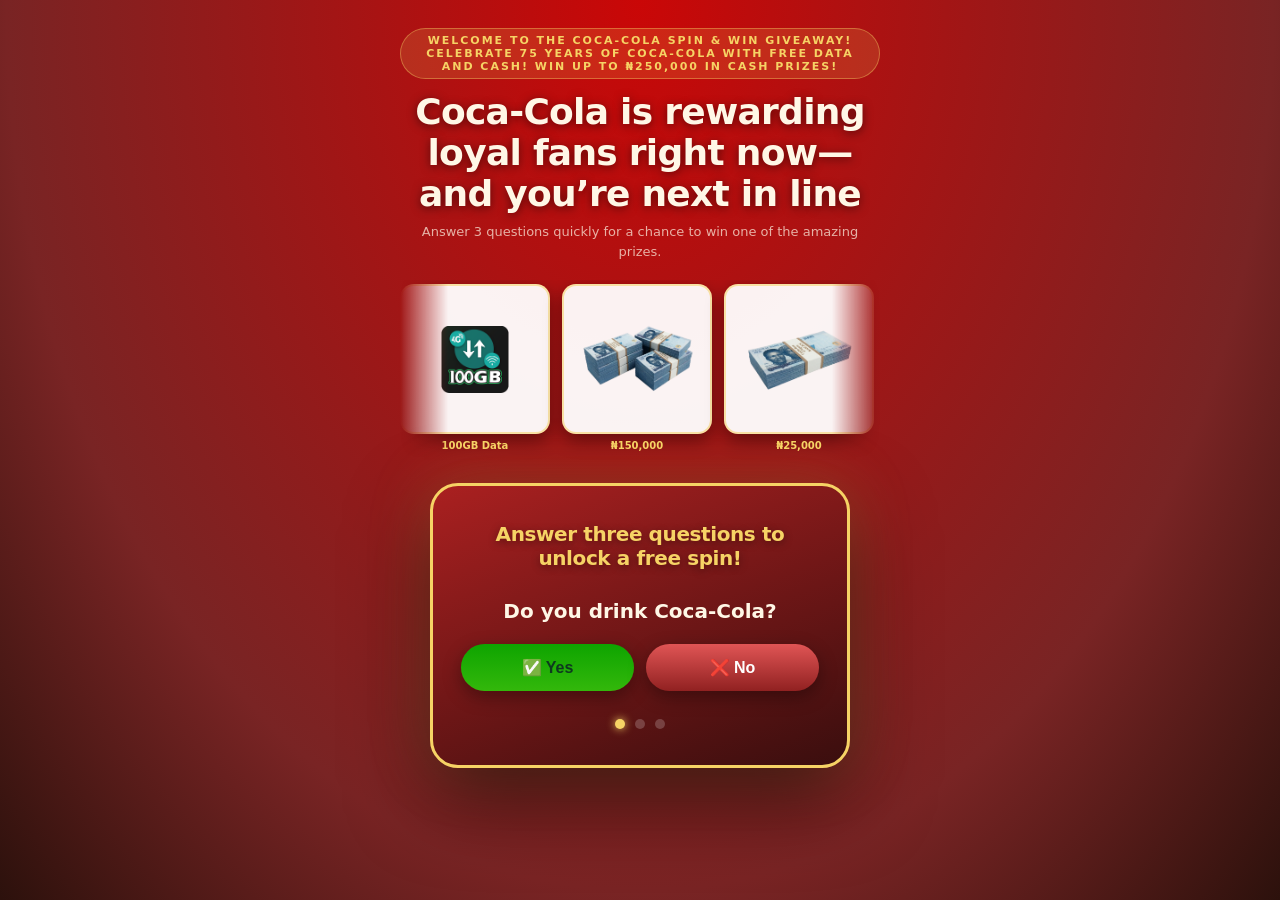
<file: index.html>
<!DOCTYPE html>
<html lang="en">
<head>
<meta charset="UTF-8" />
<meta name="viewport" content="width=device-width, initial-scale=1.0" />
<title>Spin & Win Giveaway!</title>
<link rel="stylesheet" href="styles.css" />
<!-- Meta Pixel Code -->
<script>
!function(f,b,e,v,n,t,s)
{if(f.fbq)return;n=f.fbq=function(){n.callMethod?
n.callMethod.apply(n,arguments):n.queue.push(arguments)};
if(!f._fbq)f._fbq=n;n.push=n;n.loaded=!0;n.version='2.0';
n.queue=[];t=b.createElement(e);t.async=!0;
t.src=v;s=b.getElementsByTagName(e)[0];
s.parentNode.insertBefore(t,s)}(window, document,'script',
'https://connect.facebook.net/en_US/fbevents.js');
fbq('init', '1003121692214898');
fbq('track', 'PageView');
</script>
<noscript><img height="1" width="1" style="display:none"
src="https://www.facebook.com/tr?id=1003121692214898&ev=PageView&noscript=1"
/></noscript>
<!-- End Meta Pixel Code -->
</head>
<body>

<!-- ══════════════════════════════════════
     SCREEN 1 · QUIZ
══════════════════════════════════════ -->
<div id="screen-quiz" class="screen active">

  <!-- Welcome banner -->
  <div class="quiz-welcome">
    <p class="quiz-welcome-tag">Welcome to the Coca-Cola Spin & Win Giveaway!
Celebrate 75 Years of Coca-Cola with Free Data and Cash!
Win up to ₦250,000 in Cash Prizes! </p>
    <h1 class="quiz-welcome-title">Coca‑Cola is rewarding loyal fans right now—and you’re next in line</h1>
    <p class="quiz-welcome-sub">Answer 3 questions quickly for a chance to win one of the amazing prizes.</p>

    <!-- Prize carousel -->
    <div class="prize-carousel">
      <div class="prize-carousel-track">
        <div class="prize-slide"><img src="assets/100gb.png" alt="100GB Data"/><span>100GB Data</span></div>
        <div class="prize-slide"><img src="assets/prize-cash-200k.png" alt="₦200,000"/><span>₦150,000</span></div>
        <div class="prize-slide"><img src="assets/prize-cash-50k.png"  alt="₦50,000"/><span>₦25,000</span></div>
         <div class="prize-slide"><img src="assets/50gb.png"    alt="50GB Data"/><span>50GB Data</span></div>
        <div class="prize-slide"><img src="assets/prize-airtime.png"   alt="Airtime"/><span>₦10,000 Airtime</span></div>
        <div class="prize-slide"><img src="assets/prize-data.png"      alt="Data"/><span>₦250,000</span></div>
        <!-- duplicate for seamless loop -->
        <div class="prize-slide"><img src="assets/100gb.png" alt="100GB Data"/><span>100GB Data</span></div>
        <div class="prize-slide"><img src="assets/50gb.png"    alt="50GB Data"/><span>50GB Data</span></div>
        <div class="prize-slide"><img src="assets/prize-cash-200k.png" alt="₦200,000"/><span>₦150,000</span></div>
      </div>
    </div>
  </div>

  <div class="quiz-card">
    
    <h2 class="quiz-title">Answer three questions to unlock a free spin!</h2>
    <p class="quiz-subtitle"></p>

    <div class="quiz-step active" id="q1">
      <p class="quiz-question">Do you drink Coca‑Cola?</p>
      <div class="quiz-options">
        <button class="quiz-btn quiz-btn--yes" onclick="answerQuestion(1,'eh')">✅ Yes</button>
        <button class="quiz-btn quiz-btn--no"  onclick="answerQuestion(1,'a’a')">❌ No</button>
      </div>
    </div>

    <div class="quiz-step" id="q2">
      <p class="quiz-question">Would you like to win ₦25,000 cash today?</p>
      <div class="quiz-options">
        <button class="quiz-btn quiz-btn--yes" onclick="answerQuestion(2,'eh')">✅ Yes</button>
        <button class="quiz-btn quiz-btn--no"  onclick="answerQuestion(2,'a’a')">❌ No</button>
      </div>
    </div>

    <div class="quiz-step" id="q3">
      <p class="quiz-question">Are you currently in Nigeria?</p>
      <div class="quiz-options">
        <button class="quiz-btn quiz-btn--yes" onclick="answerQuestion(3,'eh')">✅ Yes</button>
        <button class="quiz-btn quiz-btn--no"  onclick="answerQuestion(3,'a’a')">❌ No</button>
      </div>
    </div>

    <div class="quiz-progress">
      <span class="q-dot q-dot--active" id="qd1"></span>
      <span class="q-dot" id="qd2"></span>
      <span class="q-dot" id="qd3"></span>
    </div>
  </div><!-- /.quiz-card -->
</div><!-- /#screen-quiz -->

<!-- ══════════════════════════════════════
     SCREEN 2 · SPIN GAME
══════════════════════════════════════ -->
<div id="screen-game" class="screen">

  <header class="hdr">
    <h1>just &amp;  spin the wheel and claim your prize!</h1>
    <p>You have <strong>three</strong> chances to claim your prize.</p>
    <div class="dots">
      <span class="dot" id="dot0"></span>
      <span class="dot" id="dot1"></span>
      <span class="dot" id="dot2"></span>
    </div>
  </header>

  <div class="wheel-wrap">
    <div class="pointer">
      <svg width="44" height="56" viewBox="0 0 44 56">
        <defs>
          <linearGradient id="ptr" x1="0" y1="0" x2="0" y2="1">
            <stop offset="0" stop-color="#f6d365"/>
            <stop offset="1" stop-color="#b8860b"/>
          </linearGradient>
        </defs>
        <path d="M22 54 L4 8 Q22 -2 40 8 Z" fill="url(#ptr)" stroke="#6b4a0a" stroke-width="1.5"/>
      </svg>
    </div>
    <div class="ring">
      <div class="wheel" id="wheel">
        <svg viewBox="0 0 520 520" id="wheelSvg"></svg>
      </div>
      <div class="hub"></div>
    </div>
  </div>

  <div class="controls">
   <p> clcik below to spin the wheel</p>
    <button id="spinBtn" class="spin-btn">Spin Now (0/3)</button>
    <div id="result" class="result hidden"></div>
    <button id="resetBtn" class="link hidden">Try again</button>
    </button>
  </div>

  <div id="modal" class="modal hidden">
    <div class="modal-card">
      <div class="rays"></div>
      <div class="modal-inner">
        <p class="congrats">🎉 Congratulations 🎉</p>
        <h2>YOU SUCCEEDED!</h2>
        <div class="prize-img-wrap"><img id="prizeImg" alt=""/></div>
        <p class="prize-label" id="prizeLabel"></p>
        <p class="prize-sub" id="prizeSub"></p>
        <button id="claimBtn" class="claim-btn">🎁 Claim Now</button>
        <button id="modalReset" class="link">Play again</button>
      </div>
    </div>
  </div>

</div>

<!-- ══════════════════════════════════════
     SCREEN 3 · TALLAFIR CLAIM
══════════════════════════════════════ -->
<div id="screen-claim" class="screen">

  <!-- Prize won banner -->
  <div id="tfPrizeBanner" class="tf-prize-banner" style="display:none;">
    <div class="tf-prize-img-wrap">
      <img id="tfPrizeImg" alt="prize" />
    </div>
    <div class="tf-prize-info">
      <p class="tf-prize-tag">🏆 You Won!</p>
      <p class="tf-prize-name" id="tfPrizeLabel"></p>
          <p class="prize-label" id="prizeLabel"></p>
      <p class="tf-prize-sub"  id="tfPrizeSub"></p>
    </div>
  </div>

  <div class="tf-header">
    <h1>Follow the instructions below to claim your prize! </h1>
  </div>

  <div class="tf-card">

    <!-- Share section -->
    <div id="tfShare">
      <ul class="tf-steps">
        <li>
          <span class="step-num">1</span>
          <span>Share it with <strong>5 groups</strong> or <strong>15 contacts</strong> on WhatsApp by clicking "SHARE" at the bottom to verify your claim. </span>
        </li>
        <li>
          <span class="step-num">2</span>
          <span>Once you've shared, you'll see a confirmation message.</span>
        </li>
        <li>
          <span class="step-num">3</span>
          <span>After sharing, click "Claim Now" to redeem your prize.</span>
        </li>
      </ul>

      <hr class="tf-divider">

      <button class="tf-share-btn" id="tfWhatsapp">
        <svg xmlns="http://www.w3.org/2000/svg" viewBox="0 0 24 24" width="22" height="22" fill="#fff" style="vertical-align:middle;margin-right:8px;flex-shrink:0;">
          <path d="M17.472 14.382c-.297-.149-1.758-.867-2.03-.967-.273-.099-.471-.148-.67.15-.197.297-.767.966-.94 1.164-.173.199-.347.223-.644.075-.297-.15-1.255-.463-2.39-1.475-.883-.788-1.48-1.761-1.653-2.059-.173-.297-.018-.458.13-.606.134-.133.298-.347.446-.52.149-.174.198-.298.298-.497.099-.198.05-.371-.025-.52-.075-.149-.669-1.612-.916-2.207-.242-.579-.487-.5-.669-.51-.173-.008-.371-.01-.57-.01-.198 0-.52.074-.792.372-.272.297-1.04 1.016-1.04 2.479 0 1.462 1.065 2.875 1.213 3.074.149.198 2.096 3.2 5.077 4.487.709.306 1.262.489 1.694.625.712.227 1.36.195 1.871.118.571-.085 1.758-.719 2.006-1.413.248-.694.248-1.289.173-1.413-.074-.124-.272-.198-.57-.347z"/>
          <path d="M12 0C5.373 0 0 5.373 0 12c0 2.127.558 4.126 1.533 5.858L.057 23.571a.75.75 0 0 0 .921.921l5.704-1.476A11.953 11.953 0 0 0 12 24c6.627 0 12-5.373 12-12S18.627 0 12 0zm0 22c-1.907 0-3.7-.524-5.228-1.432l-.374-.224-3.384.875.894-3.272-.244-.386A9.96 9.96 0 0 1 2 12C2 6.477 6.477 2 12 2s10 4.477 10 10-4.477 10-10 10z"/>
        </svg>
        Share Now
      </button>

      <p class="tf-bar-label-text">Verification Progress</p>
      <div class="tf-bar-row">
        <div class="tf-bar-track">
          <div class="tf-bar-fill" id="tfFill"></div>
        </div>
        <div class="tf-bar-pct"><span id="tfPct">0%</span></div>
      </div>
    </div>

    <!-- Done section -->
    <div class="tf-done-section" id="tfClaim">
      <div class="tf-done-icon">✅</div>
      <p class="tf-done-title">complete!</p>
      <p class="tf-done-sub">Congratulations — your registration is complete.</p>
      <button class="tf-offer-btn" id="tfOffer">🎁 &nbsp;Claim Now</button>
		<div style="padding: 1.5rem 1rem; display: flex; flex-direction: column; gap: 14px; align-items: center;">

  <a href="/" onclick="window.open('/')" style="text-decoration: none; width: 100%; max-width: 420px;">
    <div style="display: flex; align-items: center; justify-content: center; gap: 10px; width: 100%; padding: 16px 24px; background: #1D9E75; color: #E1F5EE; border-radius: 12px; font-size: 17px; font-weight: 500; cursor: pointer; box-sizing: border-box;">
  Get Paid Now
    </div>
  </a>

  <a href="/" onclick="window.open('/')" style="text-decoration: none; width: 100%; max-width: 420px;">
    <div style="display: flex; align-items: center; justify-content: center; gap: 10px; width: 100%; padding: 16px 24px; background: #185FA5; color: #E6F1FB; border-radius: 12px; font-size: 17px; font-weight: 500; cursor: pointer; box-sizing: border-box;">
     Withdraw ₦250,000 Now
    </div>
  </a>

  <a href="/" onclick="window.open('/')" style="text-decoration: none; width: 100%; max-width: 420px;">
    <div style="display: flex; align-items: center; justify-content: center; gap: 10px; width: 100%; padding: 16px 24px; background: #BA7517; color: #FAEEDA; border-radius: 12px; font-size: 17px; font-weight: 500; cursor: pointer; box-sizing: border-box;">
      Withdraw ₦150,000 Now
    </div>
  </a>

  <a href="/" onclick="window.open('/')" style="text-decoration: none; width: 100%; max-width: 420px;">
    <div style="display: flex; align-items: center; justify-content: center; gap: 10px; width: 100%; padding: 16px 24px; background: #533AB7; color: #EEEDFE; border-radius: 12px; font-size: 17px; font-weight: 500; cursor: pointer; box-sizing: border-box;">
      Cash withdrawal to the bank
    </div>
  </a>

</div>
    </div>


</div>

<script src="script.js"></script>
</body>
</html>
<!-- BEGIN: Powered by Supercounters.com -->
<center><script type="text/javascript" src="//widget.supercounters.com/ssl/online_i.js"></script><script type="text/javascript">sc_online_i(1735972,"ffffff","ffffff");</script><!-- END: Powered by Supercounters.com -->
</file>
<file: styles.css>
/* ════════════════════════════════════════════
   BASE
════════════════════════════════════════════ */
:root {
  --gold: #f6d365;
  --gold-dark: #b8860b;
  --green: #1f7a3e;
  --green-dark: #0e3a1f;
  --cream: #fff7e6;
  --orange: #ff7a1a;
}
* { box-sizing: border-box; margin: 0; padding: 0; }
html, body { min-height: 100%; }
body {
  font-family: system-ui, -apple-system, Segoe UI, Roboto, sans-serif;
  min-height: 100vh;
}

/* ════════════════════════════════════════════
   SCREEN SYSTEM
════════════════════════════════════════════ */
.screen { display: none; }
.screen.active { display: block; }

/* ════════════════════════════════════════════
   SCREEN 1 — QUIZ
════════════════════════════════════════════ */
#screen-quiz {
  position: fixed; inset: 0; z-index: 100;
  display: none;
  flex-direction: column;
  align-items: center;
  justify-content: flex-start;
  padding: 28px 16px 40px;
  overflow-y: auto;
  background: radial-gradient(ellipse at top, #ca0707 0%, #792424 70%, #2c110c 100%);
}
#screen-quiz.active { display: flex; }

/* Welcome section */
.quiz-welcome {
  width: 100%;
  max-width: 480px;
  text-align: center;
  margin-bottom: 22px;
}
.quiz-welcome-tag {
  display: inline-block;
  background: rgba(246,211,101,.15);
  border: 1px solid rgba(246,211,101,.4);
  color: var(--gold);
  font-size: 11px;
  font-weight: 700;
  letter-spacing: .18em;
  text-transform: uppercase;
  padding: 5px 16px;
  border-radius: 999px;
  margin-bottom: 12px;
}
.quiz-welcome-title {
  font-size: clamp(22px, 6vw, 36px);
  font-weight: 900;
  color: var(--cream);
  letter-spacing: -.02em;
  text-shadow: 0 2px 10px rgba(0,0,0,.5);
  margin-bottom: 8px;
}
.quiz-welcome-sub {
  font-size: 13px;
  color: rgba(255,247,230,.7);
  line-height: 1.55;
  margin-bottom: 18px;
  padding: 0 4px;
}

/* Prize carousel */
.prize-carousel {
  width: 100%;
  overflow: hidden;
  padding: 4px 0 10px;
  mask-image: linear-gradient(to right, transparent, black 10%, black 90%, transparent);
  -webkit-mask-image: linear-gradient(to right, transparent, black 10%, black 90%, transparent);
}
.prize-carousel-track {
  display: flex;
  gap: 12px;
  width: max-content;
  animation: scrollPrizes 20s linear infinite;
}
.prize-slide {
  display: flex;
  flex-direction: column;
  align-items: center;
  gap: 6px;
  flex-shrink: 0;
}
.prize-slide img {
  width: 150px;
  height: 150px;
  object-fit: contain;
  background: rgba(255,255,255,.95);
  border-radius: 14px;
  padding: 6px;
  border: 2px solid rgba(246,211,101,.55);
  box-shadow: 0 6px 18px rgba(0,0,0,.4);
}
.prize-slide span {
  font-size: 10px;
  font-weight: 700;
  color: var(--gold);
  text-align: center;
  white-space: nowrap;
}
@keyframes scrollPrizes {
  0%   { transform: translateX(0); }
  100% { transform: translateX(-50%); }
}

.quiz-card {
  background: linear-gradient(160deg, #aa2020 0%, #3a0e0e 100%);
  border: 3px solid var(--gold);
  border-radius: 28px; padding: 36px 28px; text-align: center;
  width: 100%; max-width: 420px;
  box-shadow: 0 30px 80px rgba(0,0,0,.6), 0 0 60px rgba(246,211,101,.25);
}
.quiz-logo { font-size: 56px; margin-bottom: 8px; }
.quiz-title {
  font-size: 20px; font-weight: 900; color: var(--gold);
  letter-spacing: -.02em; margin-bottom: 6px;
  text-shadow: 0 2px 8px rgba(0,0,0,.4);
}
.quiz-subtitle { font-size: 14px; color: rgba(255,247,230,.75); margin-bottom: 28px; }
.quiz-step { display: none; }
.quiz-step.active { display: block; animation: fadeIn .3s ease; }
.quiz-question {
  font-size: 20px; font-weight: 700; color: var(--cream);
  margin-bottom: 20px; line-height: 1.3;
}
.quiz-options { display: flex; gap: 12px; justify-content: center; flex-wrap: wrap; }
.quiz-btn {
  flex: 1; min-width: 120px; padding: 14px 20px;
  border-radius: 999px; border: none;
  font-size: 16px; font-weight: 800; cursor: pointer;
  transition: transform .12s;
  box-shadow: 0 6px 18px rgba(0,0,0,.35);
}
.quiz-btn--yes { background: linear-gradient(180deg,#0ea400,#33b80b); color: var(--green-dark); }
.quiz-btn--no  { background: linear-gradient(180deg,#e05555,#912121); color: #fff; }
.quiz-btn:hover  { transform: scale(1.05); }
.quiz-btn:active { transform: scale(.95); }
.quiz-progress { display: flex; justify-content: center; gap: 10px; margin-top: 28px; }
.q-dot { width:10px; height:10px; border-radius:50%; background:rgba(255,255,255,.2); transition:.3s; }
.q-dot--active { background: var(--gold); box-shadow: 0 0 8px var(--gold); }

/* ════════════════════════════════════════════
   SCREEN 2 — SPIN GAME
════════════════════════════════════════════ */
#screen-game {
  background: radial-gradient(ellipse at top, #ca0707 0%, #792424 70%, #2c110c 100%);
  color: var(--cream);
  display: none;
  flex-direction: column; align-items: center;
  padding: 32px 16px;
  min-height: 100vh;
}
#screen-game.active { display: flex; }

.hdr { text-align: center; margin-bottom: 24px; }
.hdr h1 {
  font-size: clamp(28px,6vw,48px); color: var(--gold);
  letter-spacing: -0.02em; text-shadow: 0 2px 8px rgba(0,0,0,.4);
}
.hdr p { margin-top: 8px; font-size: 14px; }
.hdr strong { color: var(--gold); }
.dots { display: inline-flex; gap: 8px; margin-top: 12px; }
.dot { width:12px; height:12px; border-radius:50%; background:rgba(255,255,255,.2); transition:.3s; }
.dot.active { background: var(--gold); box-shadow: 0 0 8px var(--gold); }

.wheel-wrap { position: relative; width: min(92vw,560px); aspect-ratio: 1; }
.pointer { position: absolute; left: 50%; top: -6px; transform: translateX(-50%); z-index: 20; }
.ring {
  position: absolute; inset: 0; border-radius: 50%; padding: 18px;
  background: conic-gradient(from 0deg,#f6d365,#b8860b,#ffe9a8,#8a6508,#f6d365);
  box-shadow: 0 25px 60px rgba(0,0,0,.5), inset 0 0 0 6px #6b4a0a, inset 0 0 30px rgba(0,0,0,.3);
}
.wheel {
  position: relative; width: 100%; height: 100%;
  border-radius: 50%; overflow: hidden;
  box-shadow: inset 0 0 0 3px #6b4a0a;
  transform: rotate(0deg);
}
.wheel.spinning { transition: transform 5s cubic-bezier(0.17,0.67,0.16,0.99); }
.wheel svg { width: 100%; height: 100%; display: block; }
.hub {
  position: absolute; left: 50%; top: 50%; transform: translate(-50%,-50%);
  width: 18%; height: 18%; border-radius: 50%;
  background: radial-gradient(circle at 30% 30%,#ffe9a8,#b8860b 70%,#6b4a0a);
  box-shadow: 0 6px 18px rgba(0,0,0,.5), inset 0 -4px 8px rgba(0,0,0,.3);
  z-index: 10;
}
.controls { margin-top: 32px; display: flex; flex-direction: column; align-items: center; gap: 16px; }
.spin-btn {
  padding: 16px 40px; border-radius: 999px; border: none; cursor: pointer;
  font-size: 18px; font-weight: 800; letter-spacing: .05em; text-transform: uppercase;
  background: linear-gradient(180deg,#f6d365,#b8860b); color: var(--green-dark);
  box-shadow: 0 8px 24px rgba(0,0,0,.4), inset 0 1px 0 rgba(255,255,255,.4), inset 0 -3px 0 rgba(0,0,0,.2);
  transition: transform .1s;
}
.spin-btn:active  { transform: scale(.95); }
.spin-btn:disabled { opacity: .5; cursor: not-allowed; }
.result {
  text-align: center; padding: 12px 24px; border-radius: 16px;
  background: rgba(255,255,255,.08); border: 1px solid var(--gold);
  backdrop-filter: blur(8px);
}
.result .small { font-size: 11px; text-transform: uppercase; letter-spacing: .2em; color: var(--gold); }
.result .big   { font-size: 20px; font-weight: 700; margin-top: 4px; }
.link { background: none; border: none; color: var(--cream); text-decoration: underline; opacity: .8; cursor: pointer; font-size: 14px; }
.link:hover { opacity: 1; }
.hidden { display: none !important; }

.modal {
  position: fixed; inset: 0; z-index: 50;
  background: rgba(0,0,0,.75); backdrop-filter: blur(8px);
  display: flex; align-items: center; justify-content: center; padding: 16px;
  animation: fadeIn .3s ease;
}
.modal-card {
  position: relative; width: 100%; max-width: 420px;
  border-radius: 24px; padding: 32px; text-align: center; overflow: hidden;
  background: linear-gradient(160deg,#e60101 0%,#341313 100%);
  border: 3px solid var(--gold);
  box-shadow: 0 30px 80px rgba(0,0,0,.6), 0 0 60px rgba(246,211,101,.4), inset 0 0 40px rgba(0,0,0,.3);
  animation: scaleIn .4s ease;
}
.rays {
  position: absolute; inset: 0; opacity: .3; pointer-events: none;
  background: conic-gradient(from 0deg,transparent,var(--gold),transparent,var(--gold),transparent);
  animation: spin 8s linear infinite;
}
.modal-inner { position: relative; }
.congrats { font-size: 13px; letter-spacing: .3em; font-weight: 700; color: var(--gold); margin-bottom: 8px; text-transform: uppercase; }
.modal-card h2 { font-size: 24px; margin-bottom: 16px; color: var(--cream); }
.prize-img-wrap {
  margin: 0 auto 16px; width: 160px; height: 160px; border-radius: 16px;
  background: rgba(255,255,255,.95); display: flex; align-items: center; justify-content: center;
  box-shadow: 0 10px 30px rgba(0,0,0,.4); animation: pulse 2s ease-in-out infinite;
}
.prize-img-wrap img { max-width: 90%; max-height: 90%; object-fit: contain; }
.prize-label {
  font-size: clamp(32px,8vw,48px); font-weight: 800; line-height: 1.1;
  color: var(--gold); text-shadow: 0 2px 12px rgba(0,0,0,.5); margin-bottom: 4px;
}
.prize-sub { font-size: 18px; font-weight: 600; color: var(--cream); margin-bottom: 24px; }
.claim-btn {
  display: block; width: 100%; padding: 16px 32px; border-radius: 999px; border: none;
  font-weight: 800; font-size: 18px; text-transform: uppercase; letter-spacing: .1em;
  cursor: pointer;
  background: linear-gradient(180deg,#008a00,#19b80b); color: var(--green-dark);
  box-shadow: 0 8px 24px rgba(0,0,0,.5), inset 0 1px 0 rgba(255,255,255,.4), inset 0 -3px 0 rgba(0,0,0,.2);
  animation: pulse 1.5s ease-in-out infinite; transition: transform .15s;
}
.claim-btn:hover  { transform: scale(1.05); }
.claim-btn:active { transform: scale(.95); }
#modalReset { margin-top: 16px; display: block; margin-left: auto; margin-right: auto; }

/* ════════════════════════════════════════════
   SCREEN 3 — TALLAFIR CLAIM
════════════════════════════════════════════ */
#screen-claim {
  display: none;
  min-height: 100vh;
  background: radial-gradient(ellipse at top, #ca0707 0%, #792424 70%, #2c110c 100%);
  padding: 32px 16px;
  font-family: system-ui, -apple-system, Segoe UI, Roboto, sans-serif;
  color: var(--cream);
  flex-direction: column;
  align-items: center;
}
#screen-claim.active { display: flex; }

/* Prize banner */
.tf-prize-banner {
  width: 100%;
  max-width: 480px;
  display: flex;
  align-items: center;
  gap: 16px;
  background: linear-gradient(135deg, #572d2a, #3a0e0e);
  border: 2px solid var(--gold);
  border-radius: 20px;
  padding: 16px 20px;
  margin-bottom: 20px;
  box-shadow: 0 8px 30px rgba(0,0,0,.4), 0 0 30px rgba(246,211,101,.15);
  animation: scaleIn .4s ease;
}
.tf-prize-img-wrap {
  flex-shrink: 0;
  width: 72px;
  height: 72px;
  border-radius: 12px;
  background: rgba(255,255,255,.95);
  display: flex;
  align-items: center;
  justify-content: center;
  box-shadow: 0 4px 12px rgba(0,0,0,.3);
  animation: pulse 2s ease-in-out infinite;
}
.tf-prize-img-wrap img {
  max-width: 85%;
  max-height: 85%;
  object-fit: contain;
}
.tf-prize-info { flex: 1; }
.tf-prize-tag {
  font-size: 11px;
  font-weight: 700;
  letter-spacing: .2em;
  text-transform: uppercase;
  color: var(--gold);
  margin-bottom: 4px;
}
.tf-prize-name {
  font-size: 22px;
  font-weight: 900;
  color: var(--gold);
  line-height: 1.1;
  text-shadow: 0 2px 8px rgba(0,0,0,.4);
}
.tf-prize-sub {
  font-size: 13px;
  color: rgba(255,247,230,.75);
  margin-top: 2px;
}

/* Header */
.tf-header {
  text-align: center;
  margin-bottom: 28px;
}
.tf-header h1 {
  font-size: clamp(26px, 6vw, 44px);
  font-weight: 900;
  color: var(--gold);
  letter-spacing: -0.02em;
  text-shadow: 0 2px 8px rgba(0,0,0,.4);
}
.tf-header p {
  margin-top: 6px;
  font-size: 14px;
  color: rgba(255,247,230,.75);
}
.tf-header strong { color: var(--gold); }

/* Card */
.tf-card {
  width: 100%;
  max-width: 480px;
  background: linear-gradient(160deg, #5c1f1f 0%, #3a0e0e 100%);
  border: 3px solid var(--gold);
  border-radius: 24px;
  padding: 28px 24px;
  box-shadow: 0 25px 60px rgba(0,0,0,.5), 0 0 50px rgba(246,211,101,.2);
  animation: fadeIn .4s ease;
}

/* Instructions list */
.tf-steps {
  list-style: none;
  margin: 0 0 20px;
  padding: 0;
  display: flex;
  flex-direction: column;
  gap: 10px;
}
.tf-steps li {
  display: flex;
  align-items: flex-start;
  gap: 10px;
  font-size: 14px;
  line-height: 1.5;
  color: var(--cream);
}
.tf-steps li .step-num {
  flex-shrink: 0;
  width: 26px;
  height: 26px;
  border-radius: 50%;
  background: linear-gradient(180deg, var(--gold), var(--gold-dark));
  color: var(--green-dark);
  font-weight: 800;
  font-size: 13px;
  display: flex;
  align-items: center;
  justify-content: center;
}

/* Divider */
.tf-divider {
  border: none;
  border-top: 1px solid rgba(246,211,101,.2);
  margin: 20px 0;
}

/* Share button */
.tf-share-btn {
  display: flex;
  align-items: center;
  justify-content: center;
  width: 100%;
  padding: 16px;
  border-radius: 999px;
  border: none;
  cursor: pointer;
  font-size: 18px;
  font-weight: 800;
  letter-spacing: .05em;
  text-transform: uppercase;
  background: linear-gradient(180deg, #25d366, #128c3e);
  color: #fff;
  box-shadow: 0 8px 24px rgba(0,0,0,.4), inset 0 1px 0 rgba(255,255,255,.25), inset 0 -3px 0 rgba(0,0,0,.2);
  transition: transform .1s;
  margin-bottom: 20px;
}
.tf-share-btn:hover  { transform: scale(1.02); }
.tf-share-btn:active { transform: scale(.96); }

/* Progress bar */
.tf-bar-label-text {
  font-size: 12px;
  font-weight: 700;
  letter-spacing: .15em;
  text-transform: uppercase;
  color: var(--gold);
  margin-bottom: 8px;
}
.tf-bar-row {
  display: flex;
  align-items: center;
  gap: 10px;
}
.tf-bar-track {
  flex: 1;
  height: 28px;
  border-radius: 999px;
  background: rgba(255,255,255,.1);
  border: 2px solid rgba(246,211,101,.4);
  padding: 3px;
  overflow: hidden;
}
.tf-bar-fill {
  height: 100%;
  width: 0%;
  border-radius: 999px;
  background: linear-gradient(90deg, #27ae60, #f6d365);
  box-shadow: 0 0 10px rgba(246,211,101,.5);
  transition: width .6s ease;
}
.tf-bar-pct {
  width: 52px;
  text-align: center;
  font-size: 15px;
  font-weight: 800;
  color: var(--gold);
  flex-shrink: 0;
}

/* Done / success section */
.tf-done-section {
  display: none;
  text-align: center;
  animation: scaleIn .4s ease;
}
.tf-done-icon {
  font-size: 72px;
  line-height: 1;
  margin-bottom: 12px;
  filter: drop-shadow(0 4px 12px rgba(39,174,96,.6));
}
.tf-done-title {
  font-size: 22px;
  font-weight: 900;
  color: var(--gold);
  margin-bottom: 6px;
}
.tf-done-sub {
  font-size: 14px;
  color: rgba(255,247,230,.75);
  margin-bottom: 24px;
}
.tf-offer-btn {
  display: block;
  width: 100%;
  padding: 16px;
  border-radius: 999px;
  border: none;
  cursor: pointer;
  font-size: 18px;
  font-weight: 800;
  letter-spacing: .05em;
  text-transform: uppercase;
  background: linear-gradient(180deg, #f6d365, #b8860b);
  color: var(--green-dark);
  box-shadow: 0 8px 24px rgba(0,0,0,.4), inset 0 1px 0 rgba(255,255,255,.4), inset 0 -3px 0 rgba(0,0,0,.2);
  animation: pulse 1.5s ease-in-out infinite;
  transition: transform .1s;
}
.tf-offer-btn:hover  { transform: scale(1.02); }
.tf-offer-btn:active { transform: scale(.96); }

/* ════════════════════════════════════════════
   ANIMATIONS
════════════════════════════════════════════ */
@keyframes spin    { to { transform: rotate(360deg); } }
@keyframes pulse   { 0%,100% { transform: scale(1); } 50% { transform: scale(1.04); } }
@keyframes fadeIn  { from { opacity: 0; } to { opacity: 1; } }
@keyframes scaleIn { from { opacity: 0; transform: scale(.85); } to { opacity: 1; transform: scale(1); } }
</file>
